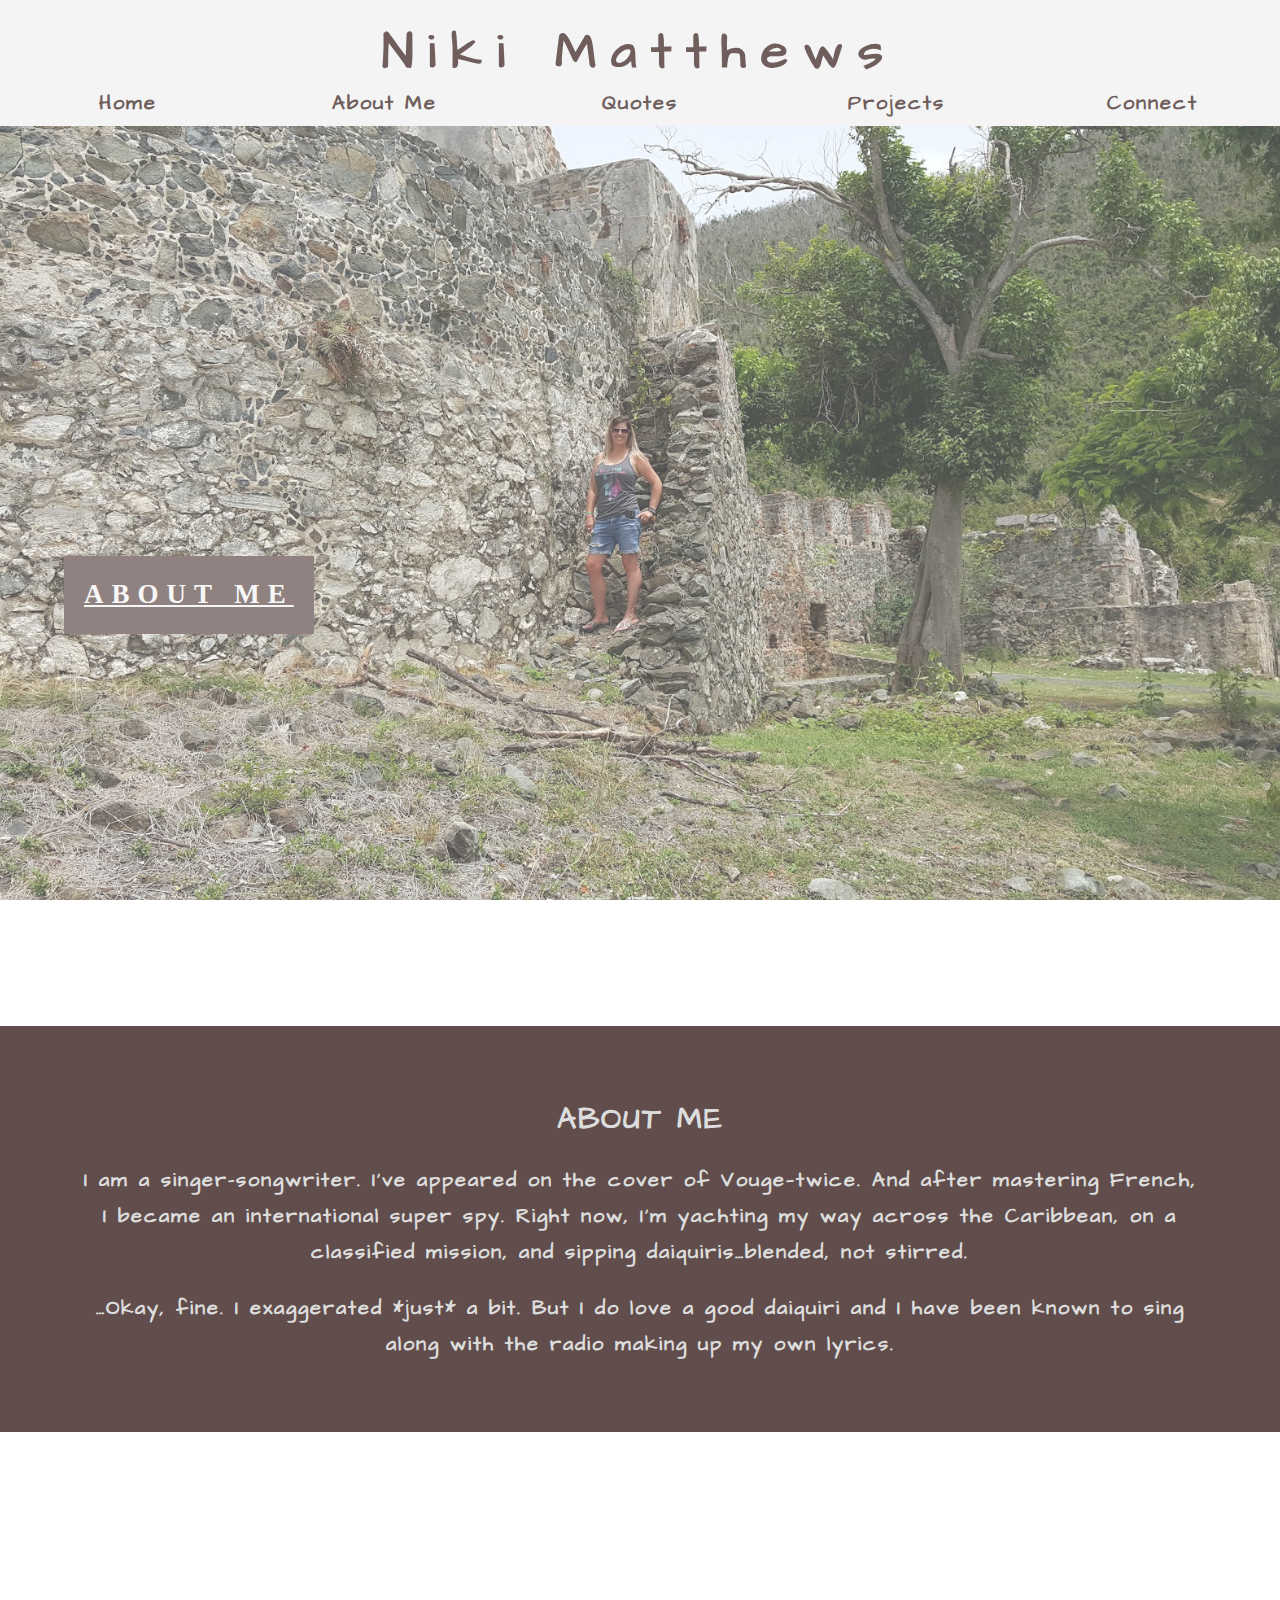
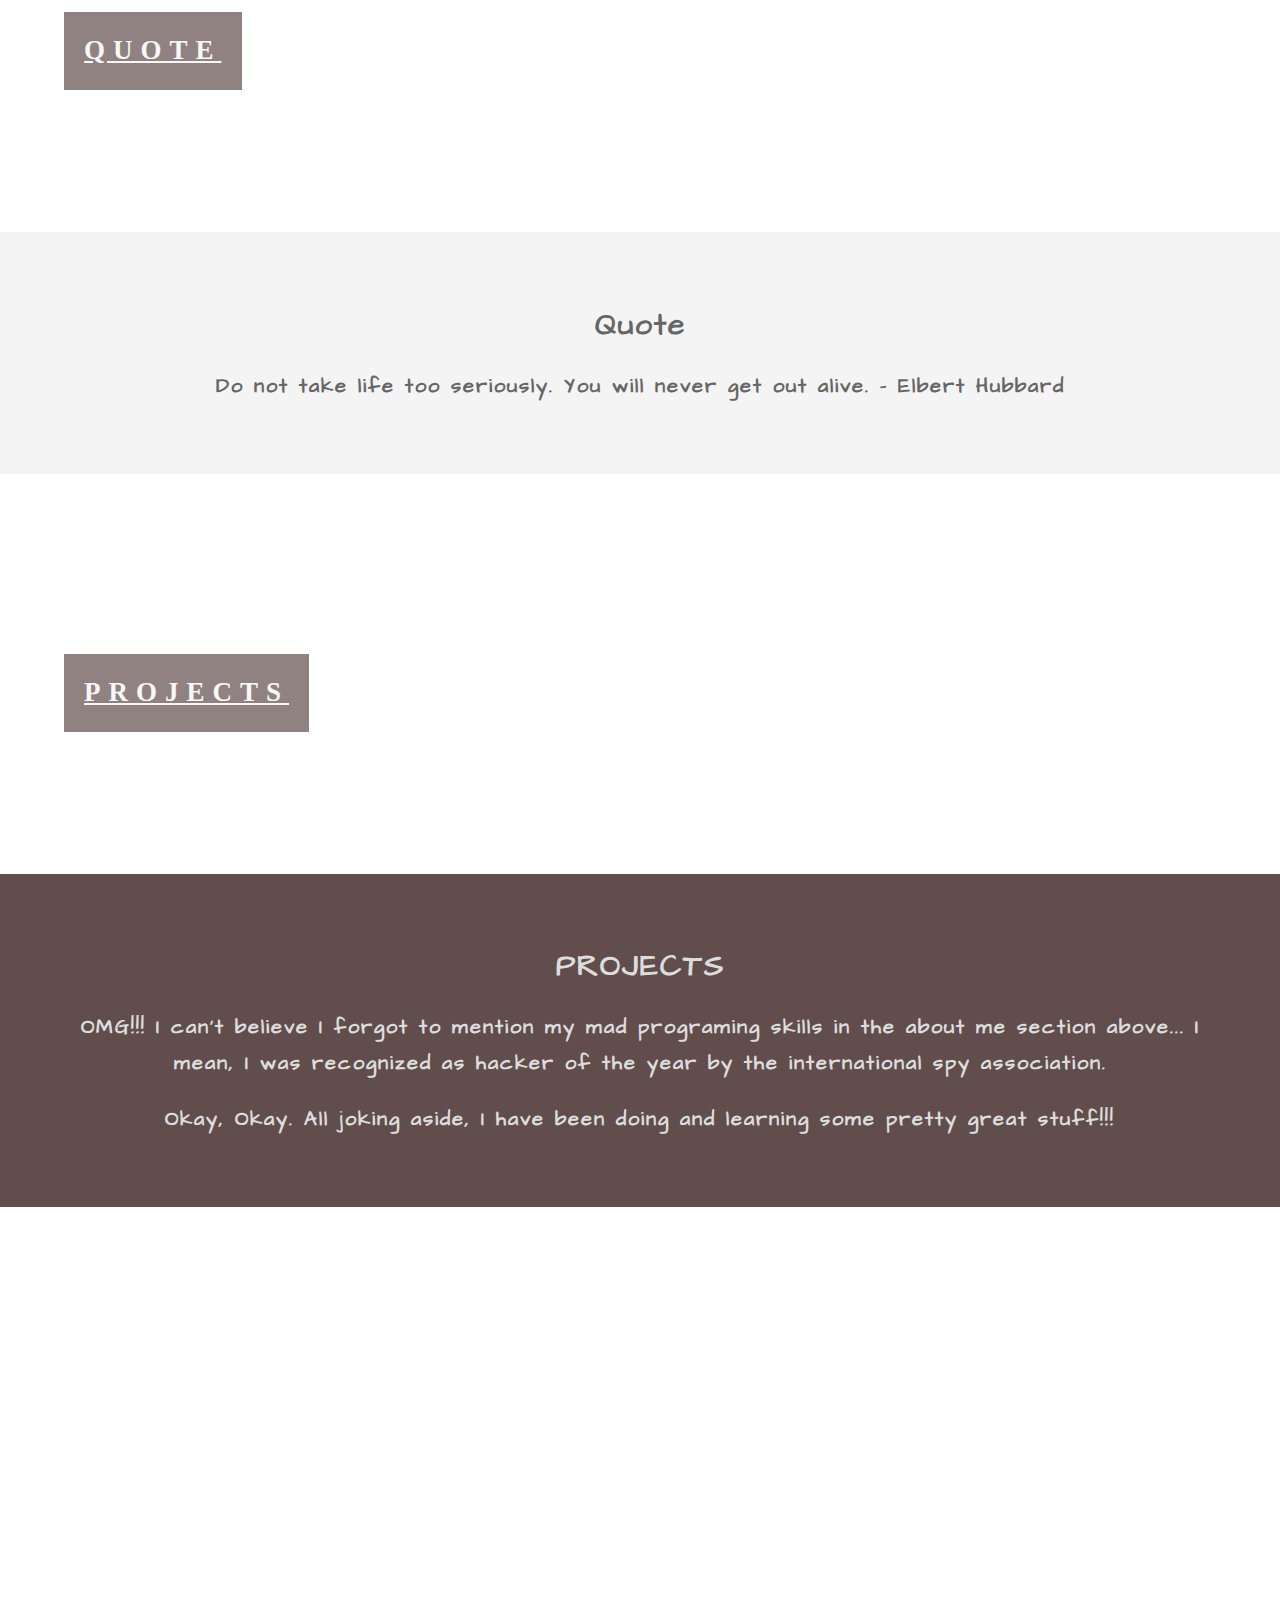
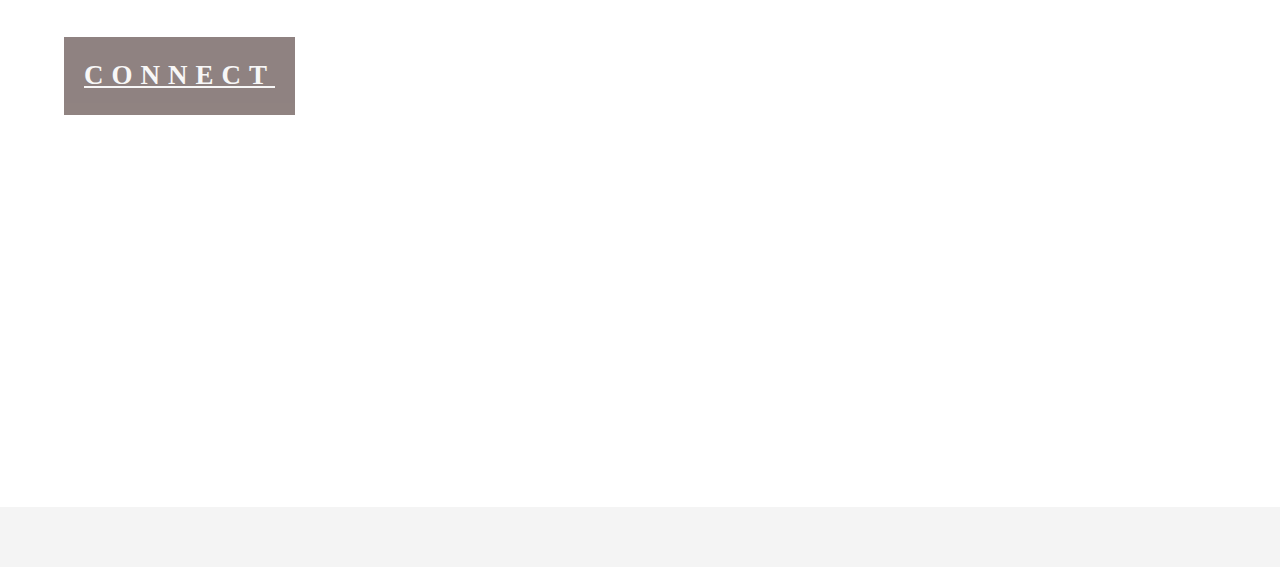
<file: index.html>
<!DOCTYPE html>
<html lang="en">
<head>
  <meta charset="UTF-8">
  <meta name="viewport" content="width=device-width, initial-scale=1.0">
  <meta http-equiv="X-UA-Compatible" content="ie=edge">
  
  <title>Portfolio</title>
  <link rel="preconnect" href="https://fonts.googleapis.com">
  <link rel="preconnect" href="https://fonts.gstatic.com" crossorigin>
  <link href="https://fonts.googleapis.com/css2?family=Architects+Daughter&family=Calligraffitti&family=Cedarville+Cursive&family=Hachi+Maru+Pop&family=Reenie+Beanie&family=Shadows+Into+Light&display=swap" rel="stylesheet">
  <link rel="stylesheet" href="project_1.css">
  <link rel="stylesheet" href="https://use.fontawesome.com/releases/v5.7.1/css/all.css"
		integrity="sha384-fnmOCqbTlWIlj8LyTjo7mOUStjsKC4pOpQbqyi7RrhN7udi9RwhKkMHpvLbHG9Sr" crossorigin="anonymous" />
   
</head>
<body>

   <div class="title">
        Niki Matthews
    </div> 
     <div class="links-grid">
        <div class="nav-link">
            <a href="index.html">Home</a>
        </div>
        <div class="nav-link">
            <a href="about-me.html">About Me</a>
        </div>
        <div class="nav-link">
            <a href="quote.html">Quotes</a>
        </div> 
        <div class="nav-link">
            <a href="projects.html">Projects</a>
        </div>
        <div class="nav-link">
            <a href="connect.html">Connect</a>
        </div>

    </div>

  <div class="pimg1">
    <div class="ptext">
      <span class="border">
        <a href="about-me.html">About Me</a>
      </span>
    </div>
  </div>

  <section class="section section-dark">
    <h2>ABOUT ME</h2>
    <p>
      I am a singer-songwriter. I’ve appeared on the cover of Vouge—twice. And after mastering French, I became an international super spy. Right now, I’m yachting my way across the Caribbean, on a classified mission, and sipping daiquiris…blended, not stirred.
    </p>
    <p>
    …Okay, fine. I exaggerated *just* a bit. But I do love a good daiquiri and I have been known to sing along with the radio making up my own lyrics.
    </p>
  </section>

  <div class="pimg2">
    <div class="ptext">
      <span class="border">
        <a href="quote.html">Quote</a>
      </span>
    </div>
  </div>

  <section class="section section-light">
    <h2>Quote</h2>
    <p>
      Do not take life too seriously. You will never get out alive.   - Elbert Hubbard
    </p>
  </section>

  <div class="pimg3">
    <div class="ptext">
      <span class="border">
        <a href="projects.html">Projects</a>
      </span>
    </div>
  </div>

  <section class="section section-dark">
    <h2>PROJECTS</h2>
    <p>
      OMG!!! I can't believe I forgot to mention my mad programing skills in the about me section above... I mean, I was recognized as hacker of the year by the international spy association. 
    </p>
    <p>
      Okay, Okay. All joking aside, I have been doing and learning some pretty great stuff!!!
    </p>
  </section>

  <div class="pimg1">
    <div class="ptext">
      <span class="border">
        <a href="connect.html">Connect</a>
      </span>
    </div>
  </div>


  <div class="contact-container">

    <div class="link-wrapper">

        <div class="contact-link">
            <a href="mailto: nm.niki06@gmail.com" target="_blank">
                <i class="fas fa-envelope-square" style="font-size: 2em"></i>
            </a>
        </div>

        <div class="contact-link">
            <a href="https://www.linkedin.com/in/niki-matthews-498b4889/" target="_blank">
                <i class="fab fa-linkedin fa-2x"></i>
            </a>
        </div>
        <div class="contact-link">
            <a href="https://github.com/nikimatthews" target="_blank">
                <i class="fab fa-github fa-2x"></i>
            </a>
        </div>
    </div>
</div>


</body>
</html>
</file>
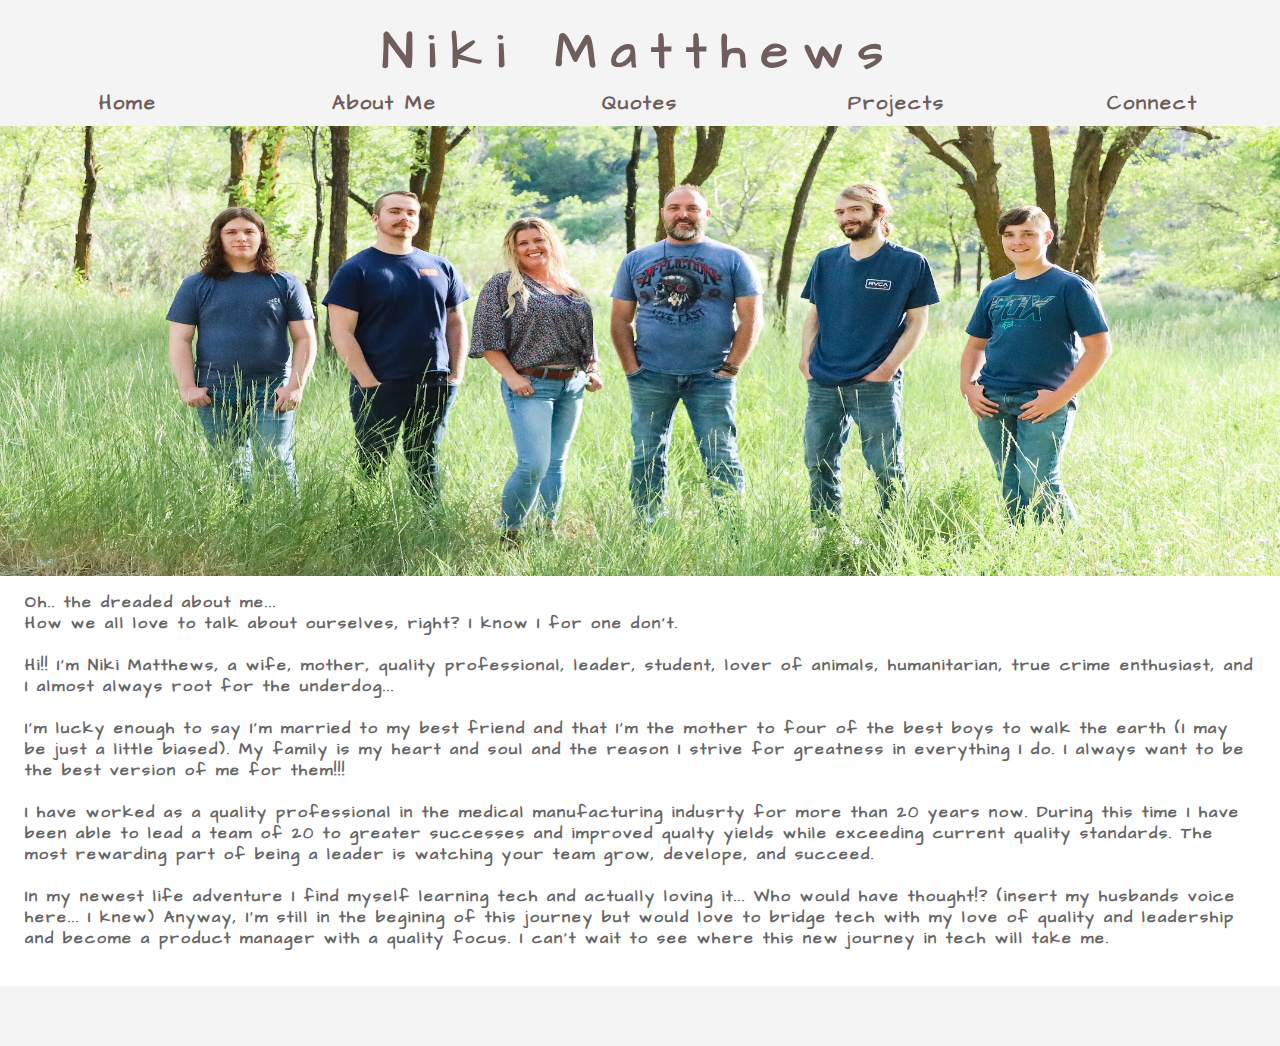
<file: about-me.html>
<!DOCTYPE html>
<html lang="en">
<head>
    <meta charset="UTF-8">
    <meta http-equiv="X-UA-Compatible" content="IE=edge">
    <meta name="viewport" content="width=device-width, initial-scale=1.0">
    <title>About Me</title>
    <link rel="preconnect" href="https://fonts.googleapis.com">
<link rel="preconnect" href="https://fonts.gstatic.com" crossorigin>
<link href="https://fonts.googleapis.com/css2?family=Architects+Daughter&family=Calligraffitti&family=Cedarville+Cursive&family=Hachi+Maru+Pop&family=Reenie+Beanie&family=Shadows+Into+Light&display=swap" rel="stylesheet">
    <link rel="stylesheet" href="project_1.css">
    <link rel="stylesheet" href="https://use.fontawesome.com/releases/v5.7.1/css/all.css"
          integrity="sha384-fnmOCqbTlWIlj8LyTjo7mOUStjsKC4pOpQbqyi7RrhN7udi9RwhKkMHpvLbHG9Sr" crossorigin="anonymous" />
     
</head>
<body>
    <div class="title">
        Niki Matthews
    </div> 
     <div class="links-grid">
        <div class="nav-link">
            <a href="index.html">Home</a>
        </div>
        <div class="nav-link">
            <a href="about-me.html">About Me</a>
        </div>
        <div class="nav-link">
            <a href="quote.html">Quotes</a>
        </div> 
        <div class="nav-link">
            <a href="projects.html">Projects</a>
        </div>
        <div class="nav-link">
            <a href="connect.html">Connect</a>
        </div>
     </div>
     
    <div class="pics">
        <img class="mySlides" src="family1.jpg" width="100%" height="450px">
        <img class="mySlides" src="family2.jpg" width="100%" height="450px">
        <img class="mySlides" src="family3.jpg" width="100%" height="450px">
        <img class="mySlides" src="family6.jpg" width="100%" height="450px">
        <img class="mySlides" src="family5.jpg" width="100%" height="450px">
      </div>

<div class="about-me">
 <p> Oh.. the dreaded about me... <br>
    How we all love to talk about ourselves, right? I know I for one don't. <br> <br>
    Hi!! I'm Niki Matthews, a wife, mother, quality professional, leader, student, lover of animals,
     humanitarian, true crime enthusiast, and I almost always root for the underdog... <br><br>
    I'm lucky enough to say I'm married to my best friend and that I'm the mother
    to four of the best boys to walk the earth (I may be just a little biased). 
    My family is my heart and soul and the reason I strive for greatness in everything I do.
    I always want to be the best version of me for them!!! <br><br>
    I have worked as a quality professional in the medical manufacturing indusrty for more
    than 20 years now. During this time I have been able to lead a team of 20 to greater successes and 
    improved qualty yields while exceeding current quality standards. The most rewarding part of being
     a leader is watching your team grow, develope, and succeed.<br><br>
    In my newest life adventure I find myself learning tech and actually loving it... Who would have thought!?
    (insert my husbands voice here... I knew) Anyway, I'm still in the begining of this journey but would love 
    to bridge tech with my love of quality and leadership and become a product manager with a 
    quality focus. I can't wait to see where this new journey in tech will take me.<br><br>
    

 </p>
</div>
       
    <div class="contact-container">
        <div class="link-wrapper">
           
            <div class="contact-link">
                <a href="mailto: nm.niki06@gmail.com" target="_blank">
                    <i class="fas fa-envelope-square" style="font-size: 2em"></i>
                </a>
            </div>
    
            <div class="contact-link">
                <a href="https://www.linkedin.com/in/niki-matthews-498b4889/" target="_blank">
                    <i class="fab fa-linkedin fa-2x"></i>
                </a>
            </div>
            <div class="contact-link">
                <a href="https://github.com/nikimatthews" target="_blank">
                    <i class="fab fa-github fa-2x"></i>
                </a>
            </div>
        </div>
        </div>
    </div>
    <script src="aboutme.js"></script>
</body>
</html>
</file>
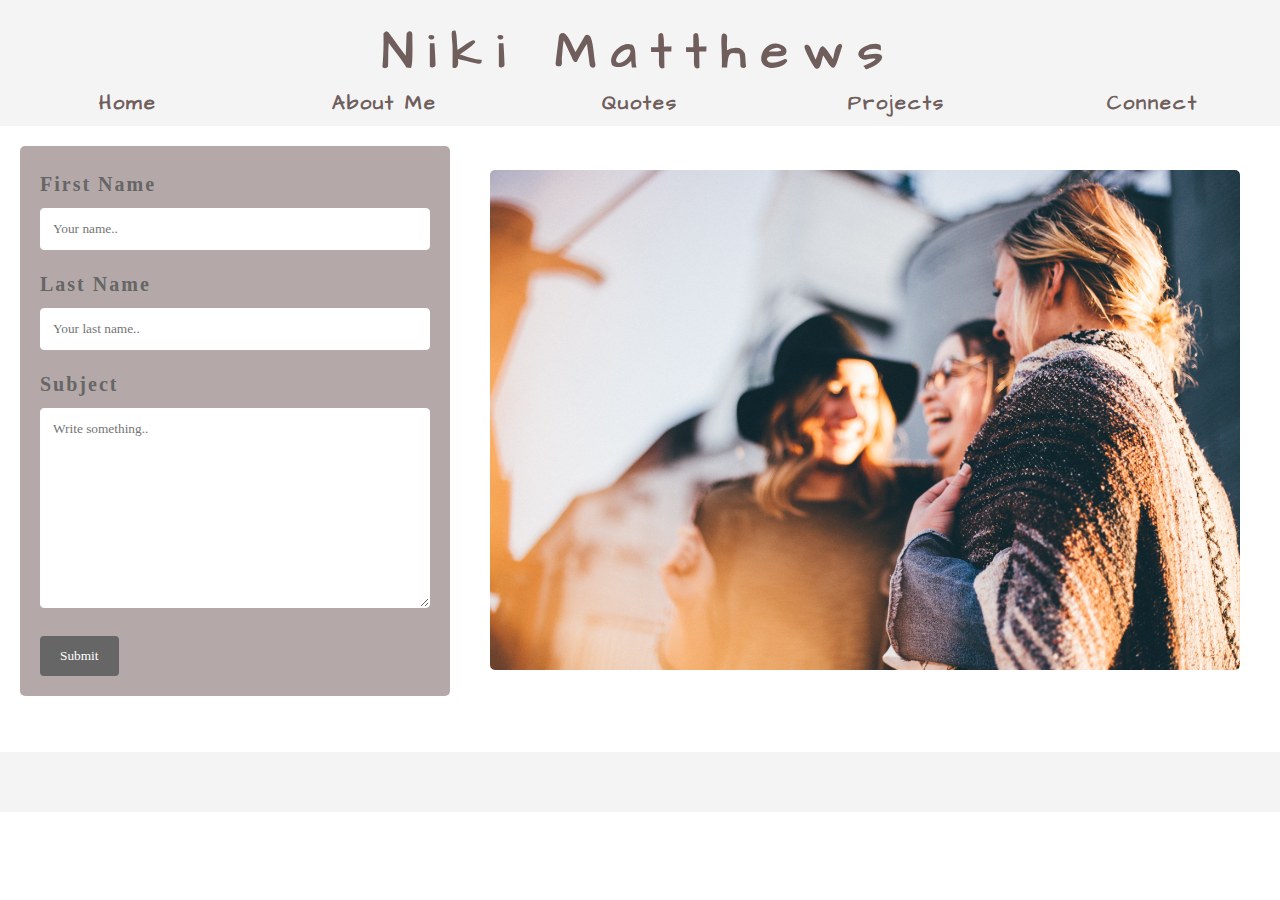
<file: connect.html>
<!DOCTYPE html>
<html lang="en">
<head>
    <meta charset="UTF-8">
    <meta http-equiv="X-UA-Compatible" content="IE=edge">
    <meta name="viewport" content="width=device-width, initial-scale=1.0">
    <title>Connect With Me</title>
    <link rel="preconnect" href="https://fonts.googleapis.com">
<link rel="preconnect" href="https://fonts.gstatic.com" crossorigin>
<link href="https://fonts.googleapis.com/css2?family=Architects+Daughter&family=Calligraffitti&family=Cedarville+Cursive&family=Hachi+Maru+Pop&family=Reenie+Beanie&family=Shadows+Into+Light&display=swap" rel="stylesheet">
    <link rel="stylesheet" href="project_1.css">
    <link rel="stylesheet" href="https://use.fontawesome.com/releases/v5.7.1/css/all.css"
    integrity="sha384-fnmOCqbTlWIlj8LyTjo7mOUStjsKC4pOpQbqyi7RrhN7udi9RwhKkMHpvLbHG9Sr" crossorigin="anonymous" />

</head>
<body>

    <div class="title">
        Niki Matthews
    </div> 
     <div class="links-grid">
        <div class="nav-link">
            <a href="index.html">Home</a>
        </div>
        <div class="nav-link">
            <a href="about-me.html">About Me</a>
        </div>
        <div class="nav-link">
            <a href="quote.html">Quotes</a>
        </div> 
        <div class="nav-link">
            <a href="projects.html">Projects</a>
        </div>
        <div class="nav-link">
            <a href="connect.html">Connect</a>
        </div>
    </div>

    <div class="contact-flex">
        <div class="contact">
            <form action="http://127.0.0.1/contact" method="POST">

                <label for="fname">First Name</label><br>
                <input type="text" id="fname" name="firstname" placeholder="Your name.."><br>

                <label for="lname">Last Name</label><br>
                <input type="text" id="lname" name="lastname" placeholder="Your last name.."><br>

                <label for="subject">Subject</label><br>
                <textarea id="subject" name="subject" placeholder="Write something.."
                    style="height:200px"></textarea><br>

                <input type="submit" value="Submit">

            </form>
                     
        </div>
        <div class="lets-connect">
            <img src="connect.jpg" alt="let's connect" height="500px">
        </div>
    </div>
    <br>
    <div class="contact-container">

        <div class="link-wrapper">
    
            <div class="contact-link">
                <a href="mailto: nm.niki06@gmail.com" target="_blank">
                    <i class="fas fa-envelope-square" style="font-size: 2em"></i>
                </a>
            </div>
    
            <div class="contact-link">
                <a href="https://www.linkedin.com/in/niki-matthews-498b4889/" target="_blank">
                    <i class="fab fa-linkedin fa-2x"></i>
                </a>
            </div>
            <div class="contact-link">
                <a href="https://github.com/nikimatthews" target="_blank">
                    <i class="fab fa-github fa-2x"></i>
                </a>
            </div>
        </div>
    </div>
      
</body>
</html>
</file>
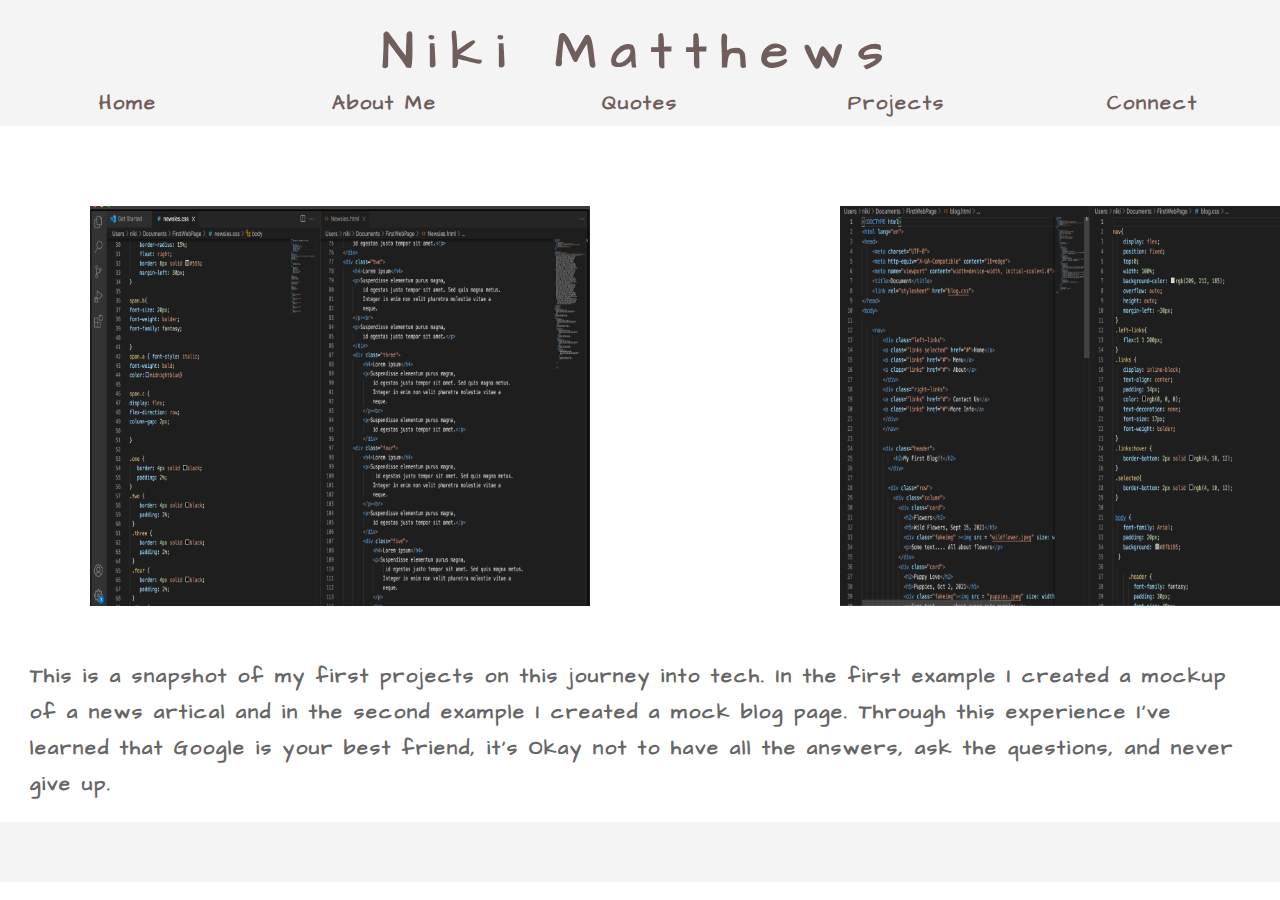
<file: projects.html>
<!DOCTYPE html>
<html lang="en">
<head>
  <meta charset="UTF-8">
  <meta name="viewport" content="width=device-width, initial-scale=1.0">
  <meta http-equiv="X-UA-Compatible" content="ie=edge">
  
  <title>Project 1</title>
  <link rel="preconnect" href="https://fonts.googleapis.com">
  <link rel="preconnect" href="https://fonts.gstatic.com" crossorigin>
  <link href="https://fonts.googleapis.com/css2?family=Architects+Daughter&family=Calligraffitti&family=Cedarville+Cursive&family=Hachi+Maru+Pop&family=Reenie+Beanie&family=Shadows+Into+Light&display=swap" rel="stylesheet">
  <link rel="stylesheet" href="project_1.css">
  <link rel="stylesheet" href="https://use.fontawesome.com/releases/v5.7.1/css/all.css"
		integrity="sha384-fnmOCqbTlWIlj8LyTjo7mOUStjsKC4pOpQbqyi7RrhN7udi9RwhKkMHpvLbHG9Sr" crossorigin="anonymous" />
   
</head>
<body>

   <div class="title">
        Niki Matthews
    </div> 
    <div class="links-grid">
        <div class="nav-link">
            <a href="index.html">Home</a>
        </div>
        <div class="nav-link">
            <a href="about-me.html">About Me</a>
        </div>
        <div class="nav-link">
            <a href="quote.html">Quotes</a>
        </div> 
        <div class="nav-link">
            <a href="projects.html">Projects</a>
        </div>
        <div class="nav-link">
            <a href="connect.html">Connect</a>
        </div>
    </div>

    <div class="card-1">
        <div class="flip-box">
            <div class="flip-box-inner">
                <div class="flip-box-front">
                    <img src="Newsies.png" alt="coding" style="width:500px;height:400px">
                </div>
                <div class="flip-box-back">
                    <img src="Newsiespage.png" alt="news paper" style="width:500px;height:400px">
                </div>
            </div>
        </div>
    </div>

    <div class="card-2">
        <div class="flip-box">
            <div class="flip-box-inner">
                <div class="flip-box-front">
                    <img src="blog.png" alt="coding" style="width:500px;height:400px">
                </div>
                <div class="flip-box-back">
                    <img src="blogpic.png" alt="news paper" style="width:500px;height:400px">
                </div>
            </div>
        </div>
    </div>
    <div class="proj">
        <p> 
                This is a snapshot of my first projects on this journey into tech. In the first
                example I created a mockup of a news artical and in the second example I created 
                a mock blog page. Through this experience I've learned that Google is your best friend,
                it's Okay not to have all the answers, ask the questions, and never give up. 
        </p>
    </div>
    <div class="contact-container">

        <div class="link-wrapper">

            <div class="contact-link">
                <a href="mailto: nm.niki06@gmail.com" target="_blank">
                    <i class="fas fa-envelope-square" style="font-size: 2em"></i>
                </a>
            </div>

            <div class="contact-link">
                <a href="https://www.linkedin.com/in/niki-matthews-498b4889/" target="_blank">
                    <i class="fab fa-linkedin fa-2x"></i>
                </a>
            </div>
            <div class="contact-link">
                <a href="https://github.com/nikimatthews" target="_blank">
                    <i class="fab fa-github fa-2x"></i>
                </a>
            </div>
        </div>
    </div>


</body>
</html>
</file>
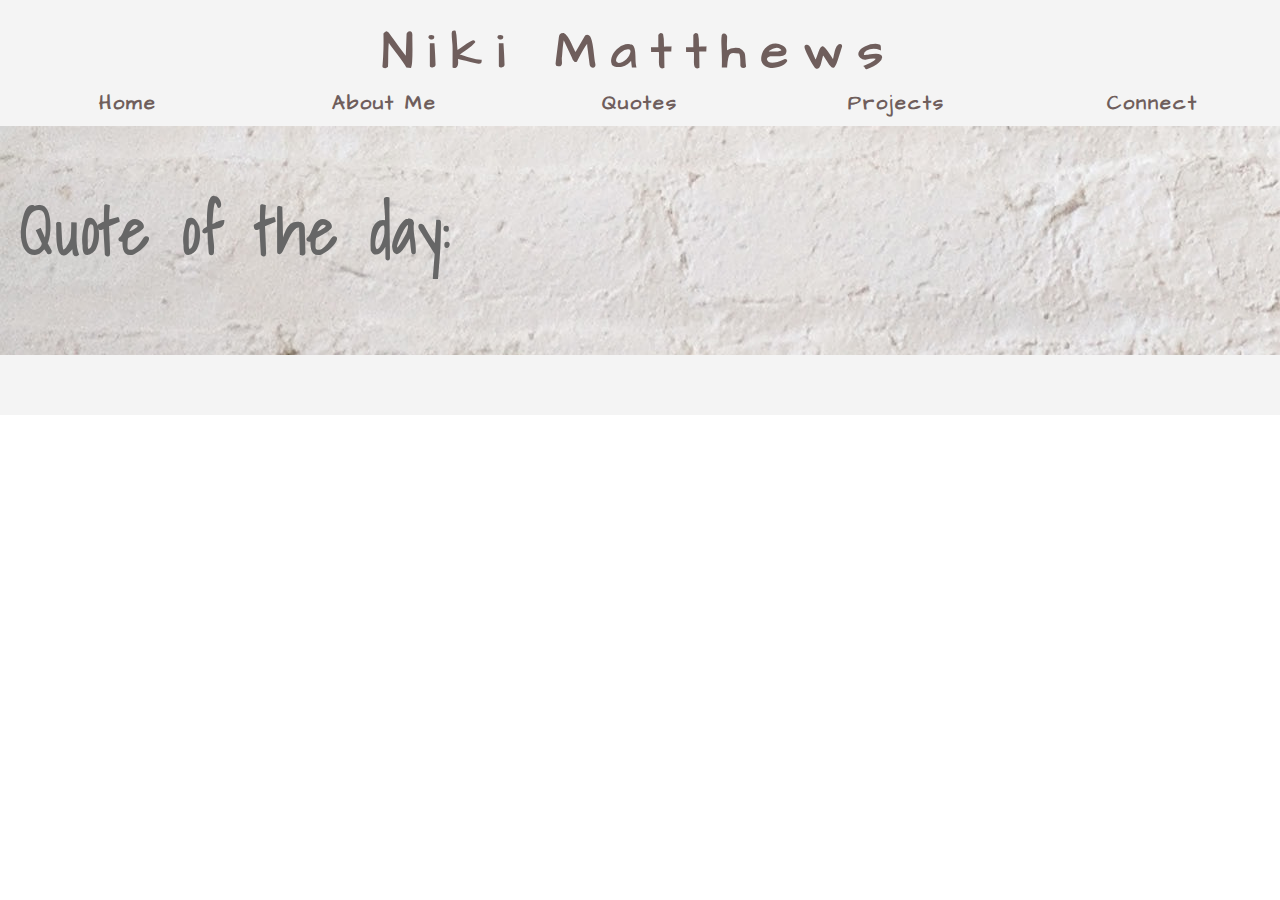
<file: quote.html>
<!DOCTYPE html>
<html lang="en">
<head>
    <meta charset="UTF-8">
    <meta http-equiv="X-UA-Compatible" content="IE=edge">
    <meta name="viewport" content="width=device-width, initial-scale=1.0">
    <title>Quotes</title>
    <link rel="preconnect" href="https://fonts.googleapis.com">
<link rel="preconnect" href="https://fonts.gstatic.com" crossorigin>
<link href="https://fonts.googleapis.com/css2?family=Architects+Daughter&family=Calligraffitti&family=Cedarville+Cursive&family=Hachi+Maru+Pop&family=Reenie+Beanie&family=Shadows+Into+Light&display=swap" rel="stylesheet">
    <link rel="stylesheet" href="project_1.css">
    <link rel="stylesheet" href="https://use.fontawesome.com/releases/v5.7.1/css/all.css"
		integrity="sha384-fnmOCqbTlWIlj8LyTjo7mOUStjsKC4pOpQbqyi7RrhN7udi9RwhKkMHpvLbHG9Sr" crossorigin="anonymous" />
</head>
<body>

    <div class="title" >
        Niki Matthews
    </div> 
     <div class="links-grid">
        <div class="nav-link">
            <a href="index.html">Home</a>
        </div>
        <div class="nav-link">
            <a href="about-me.html">About Me</a>
        </div>
        <div class="nav-link">
            <a href="quote.html">Quotes</a>
        </div> 
        <div class="nav-link">
            <a href="projects.html">Projects</a>
        </div>
        <div class="nav-link">
            <a href="connect.html">Connect</a>
        </div>

    </div>
<div class="card">
<div class="quote">
<h3>Quote of the day: </h3>
</div>

<Div id="myData">
<script>
    
    let url = 'http://127.0.0.1/new';
    fetch(url)
        .then(function (response) {
            return response.json();
        })
        .then(function (data) {
            appendData(data);
            console.log(data)
        })
        .catch(function (err) {
            console.log('error: ' + err);
        });
    function appendData(data) {
        var mainContainer = document.getElementById("myData");
        var div = document.createElement("div");
            div.innerHTML =  data.Quote + '<br> <br> - ' + data.Author + '<br><img src=data:image/png;base64,'+ data.PNG +'>';
            mainContainer.appendChild(div);
    }
</script>
</div>


<div class="contact-container">
    <div class="link-wrapper">

        <div class="contact-link">
            <a href="mailto: nm.niki06@gmail.com" target="_blank">
                <i class="fas fa-envelope-square" style="font-size: 2em"></i>
            </a>
        </div>

        <div class="contact-link">
            <a href="https://www.linkedin.com/in/niki-matthews-498b4889/" target="_blank">
                <i class="fab fa-linkedin fa-2x"></i>
            </a>
        </div>
        <div class="contact-link">
            <a href="https://github.com/nikimatthews" target="_blank">
                <i class="fab fa-github fa-2x"></i>
            </a>
        </div>
  
    </div>
</div>
</body>
</html>
</file>
<file: project_1.css>
body, html{
    height:100%;
    margin:0;
    font-size:20px;
    font-family: 'Architects Daughter', cursive;
    font-weight:600;
    line-height:1.8em;
    color:#666;
    letter-spacing: 2px;
}

.title {
    height: 75px;
    font-size: 50px;
    text-align: center;
    margin-bottom: -25px;
    letter-spacing: 15px;
    font-family: 'Architects Daughter', cursive;
    padding-top: 35px;
    background-color:#f4f4f4;
    color: #6f5e5c;  
} 

.links-grid {
    display: grid;
    grid-template-columns: repeat(5, 1fr);
    background-color:#f4f4f4; 
} 

.nav-link {
    text-align: center;
   padding-bottom: 5px;
}   

.nav-link a {
  font-family: 'Architects Daughter', cursive;
    color: #6f5e5c;
    text-decoration: none;
    font-size: 20px;
    transition: all .4s ease;  
}

.nav-link a:hover {
  color:  rgb(90, 116, 108);
   letter-spacing: 3px;
    transition: 1s;
}


.pimg1, .pimg2, .pimg3{
    position:relative;
    opacity:0.70;
    background-position:center;
    background-size:cover;
    background-repeat:no-repeat;
  
    /*
      fixed = parallax
      scroll = normal
    */
    background-attachment:fixed;
}
  
.pimg1{
    background-image:url('st-john.jpg');
    min-height:100%;
}
  
.pimg2{
    background-image:url('wildflower.jpeg');
    min-height:400px;
}
  
.pimg3{
    background-image:url('coding1.jpeg');
    min-height:400px;
}
  
.section{
    text-align:center;
    padding:50px 80px;
}
  
.section-light{
    background-color:#f4f4f4;
    color:#666;
}
  
.section-dark{
    background-color: #614e4c;
    color:#ddd;
}
  
.ptext{
    position:absolute;
    padding-left: 5%;
    top:50%;
    width:100%;
    text-align:left;
    color:#f4f4f4;
    font-size:27px;
    letter-spacing:8px;
    text-transform:uppercase;
    text-decoration: underline;
 }

.ptext a {
    font-family: fantasy;
    color: #f4f4f4;
    text-decoration: none;  
}

.ptext a:hover {
   letter-spacing: 10px;
   transition: 1s;
}
  
.ptext .border{
    background-color: #614e4c;
    padding:20px;
}
  
.ptext .border.trans{
    background-color:transparent;
 } 
  
.contact-container {
    margin-inline: auto;
    min-height: 50px;
    min-width: 100%;
    display: flex;
    align-items: center; 
    justify-content: space-evenly;
    background-color: #f4f4f4;
    height: 60px;
    bottom: 0;
}

.link-wrapper {
    margin-inline: auto;
    min-width: 100%;
    display: flex;
    justify-content: space-evenly;
}

.contact-link a i {
    padding: 1px 100px 1px 100px;
    text-align: center;
    text-decoration: none;
    color: #6f5e5c;
}

.contact-link a i:hover {
    color:  rgb(90, 116, 108);
    text-decoration: none;
    transform: scaleX(1.25);
    transition: 1s;   
}

.about-me {
  padding-left: 25px;
  line-height: 21px;
  font-family:'Architects Daughter', cursive;
  font-size: 16px;
  padding-right: 25px;
}

.element-to-stick-to-bottom {
  position: absolute;
  bottom: 0;
}


input[type=text], select, textarea {
  width: 100%;
  padding: 12px; 
  border: 1px solid #ffffff;
  border-radius: 4px; 
  box-sizing: border-box; 
  margin-top: 6px;
  margin-bottom: 16px; 
  resize: vertical; 
  font-family: 'Fjalla One', serif;
  outline: none;
}

input[type=text]:focus {
  border: 5px solid #ffffff; 
  outline: none;
}
input[type=submit] {
  background-color: #666;
  color: white;
  padding: 12px 20px;
  border: none;
  border-radius: 4px;
  cursor: pointer;
  font-family: 'Fjalla One', serif;
}

input[type=submit]:hover {
  background-color: rgb(90, 116, 108);
    text-decoration: none;
    transform: scaleX(1.25);
    transition: 1s;
}

.contact-flex {
display: flex;
align-items: center;
}

.contact {
  border-radius: 5px;
  background-color: #b4a9a8;
  padding: 20px;
  font-family: 'Fjalla One', serif;
  width: 60%;
  margin: 20px 20px 20px 20px;
}

.lets-connect img {
  height: 500px;
  margin: 40px 40px 30px 20px;
  border-radius: 5px;
}

.quote {
  padding-left: 20px;
  padding-top: 20px;
  line-height: 40px;
  padding-bottom: 40px;
  font-family: 'Shadows Into Light', cursive;
  font-size: 55px;
}

#myData{
  padding-left: 20px;
  padding-right: 20px;
  line-height: 50px;
  font-family: 'Reenie Beanie', cursive;
  font-size: 40px;
}

.card{
    background-image: url(wall.jpeg);
    background-color: bei#f4f4f4;
}
.card-1{
  display: inline-block;
  margin-left: 90px;
}
.card-2{
  display:inline-block;
  margin-left: 440px;
}


.flip-box {
  width: 300px;
  height: 400px;
  perspective: 1000px;
  margin-top: 80px;
  margin-bottom: 20px;
}

.flip-box-inner {
  position: relative;
  width: 100%;
  height: 100%;
  transition: transform 1s;
  transform-style: preserve-3d;
}

.flip-box:hover .flip-box-inner {
  transform: rotateY(180deg);
}

/* Position the front and back side */
.flip-box-front, .flip-box-back {
  position: absolute;
  width: 100%;
  height: 100%;
  -webkit-backface-visibility: hidden; /* Safari */
  backface-visibility: hidden;
}


/* Style the back side */
.flip-box-back {
  transform: rotateY(180deg);
}
  .proj{
    margin: 10px 30px 0px 30px;
  }
</file>
